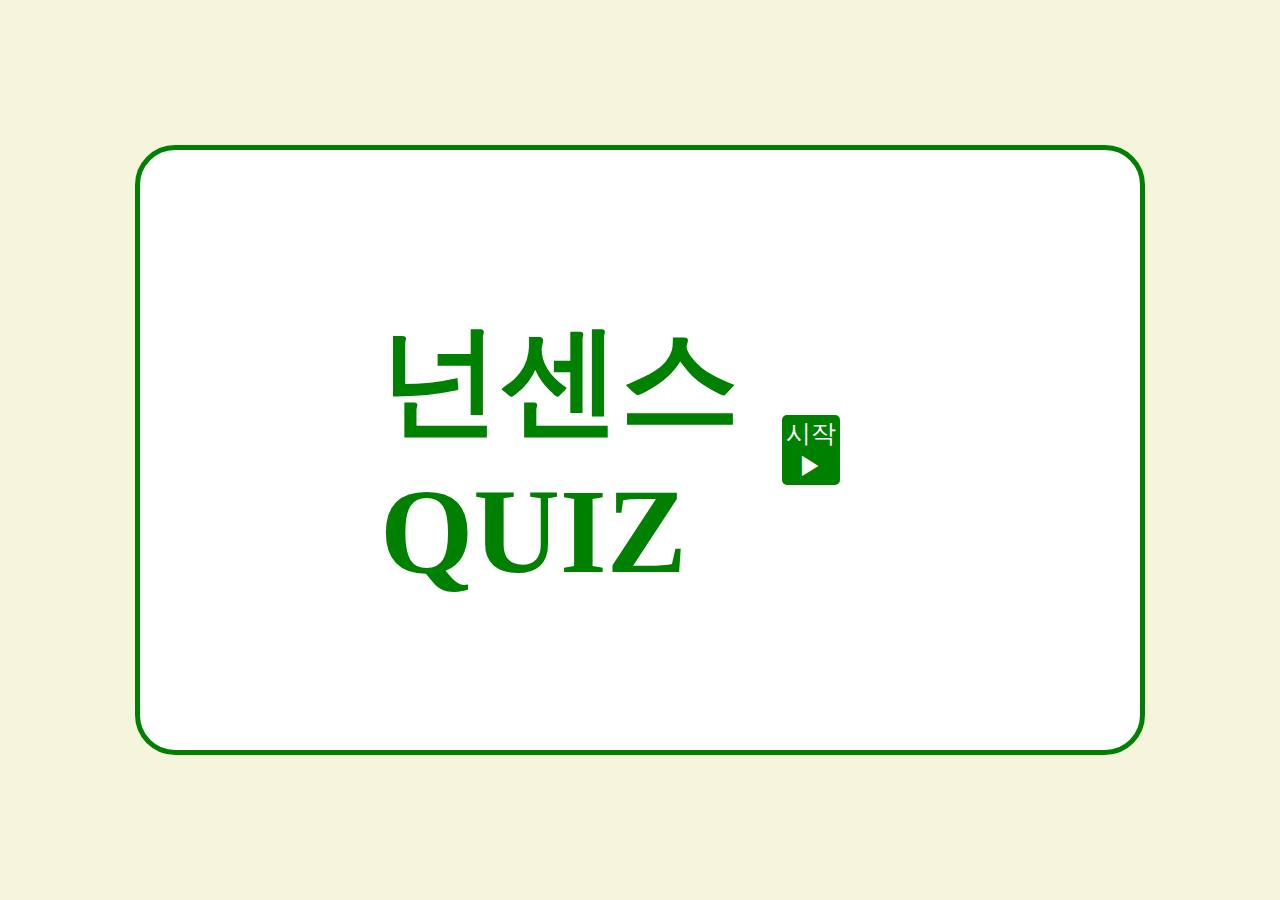
<file: index.html>
<!DOCTYPE html>
<html lang="ko">
    <head>
        <meta charset="UTF-8">
        <title>Js 퀴즈 맞추기</title>
        <link rel="stylesheet" href="./style.css">
    </head>
    <body>
        <div class="box">
            <div class="text-main">
                <p>넌센스 QUIZ</p>
            </div>
            <button type="button" onclick="location.href='firstQuiz.html'"> 시작 ▶ </button>
        </div>
    </body>
</html>
</file>
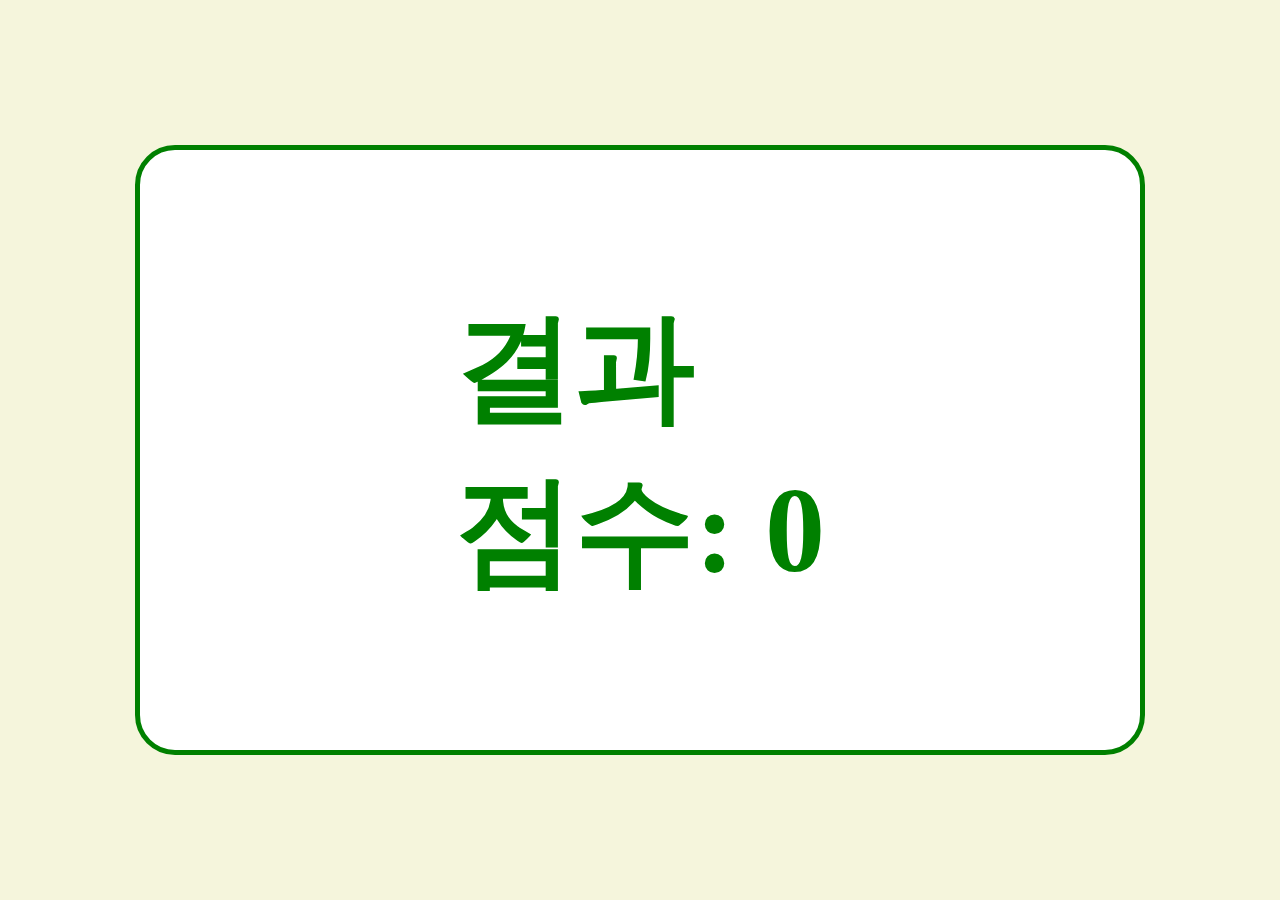
<file: end.html>
<!DOCTYPE html>
<html lang="ko">
    <head>
        <meta charset="UTF-8">
        <title>Js 퀴즈 맞추기</title>
        <link rel="stylesheet" href="./style.css">
        <script src="./end.js"></script>
    </head>
    <body>
        <div class="box">
            <div class="text-main">
                <p>결과</p>
                <p id="score">점수: 0</p>
            </div>
        </div>
    </body>
</html>
</file>
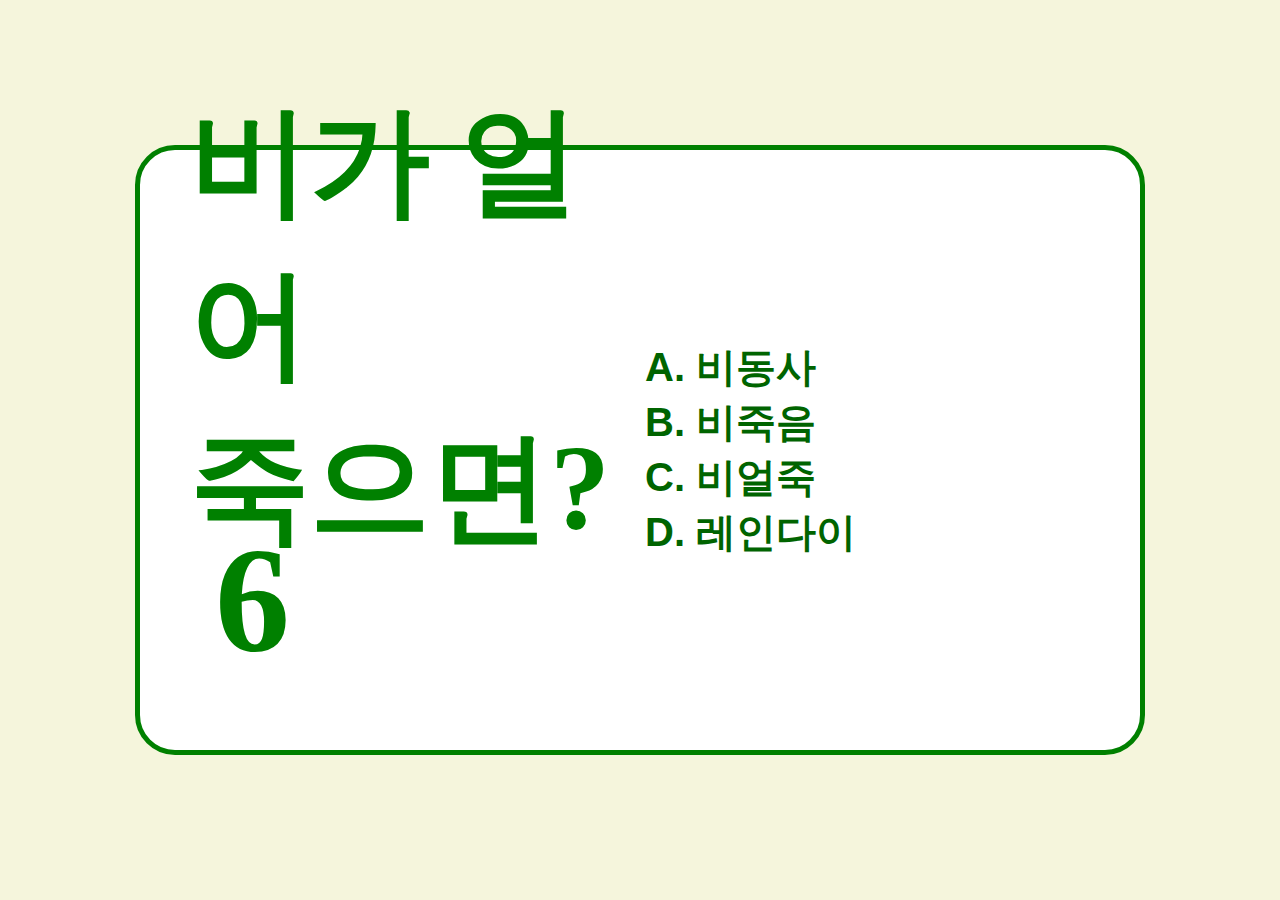
<file: first.html>
<!DOCTYPE html>
<html lang="ko">
<head>
    <meta charset="UTF-8">
    <title>Js 퀴즈 맞추기</title>
    <link rel="stylesheet" href="./style2.css">
    <script src="./first.js" defer></script>
</head>
<body>
    <div class="box">
        <div class="question">
            <p>비가 얼어 <br>죽으면?<br></p>
        </div>
        <div class="options">
            <button class="option" data-correct="true">A. 비동사</button>
            <button class="option" data-correct="false">B. 비죽음</button>
            <button class="option" data-correct="false">C. 비얼죽</button>
            <button class="option" data-correct="false">D. 레인다이</button>
        </div>
        <div id="time">6</div>
    </div>
</body>
</html>
</file>
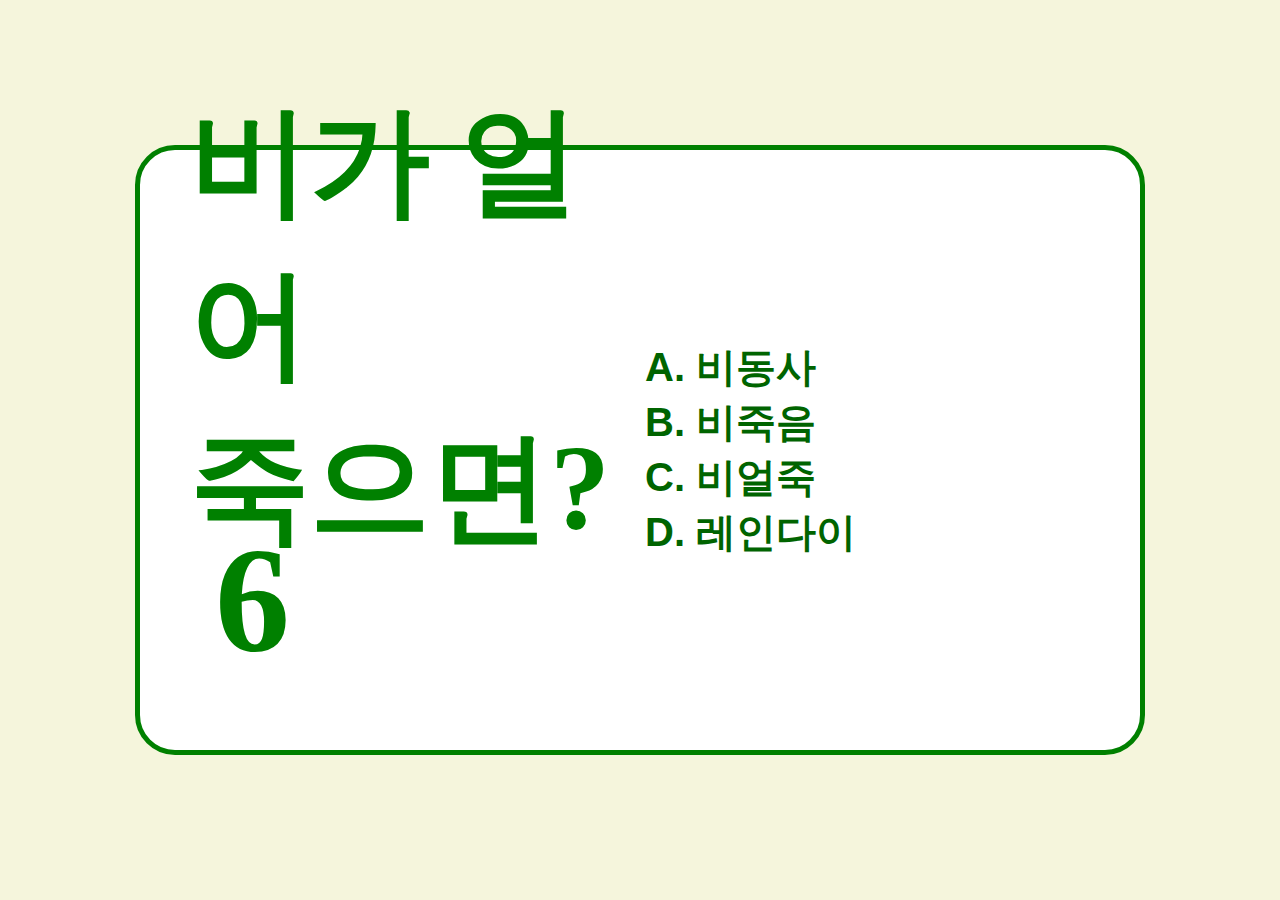
<file: firstQuiz.html>
<!DOCTYPE html>
<html lang="ko">
<head>
    <meta charset="UTF-8">
    <title>Js 퀴즈 맞추기</title>
    <link rel="stylesheet" href="./style.css">
    <script src="./first.js" defer></script>
</head>
<body>
    <div class="box">
        <div class="question">
            <p>비가 얼어 <br>죽으면?<br></p>
        </div>
        <div class="options">
            <button class="option" data-correct="true">A. 비동사</button>
            <button class="option" data-correct="false">B. 비죽음</button>
            <button class="option" data-correct="false">C. 비얼죽</button>
            <button class="option" data-correct="false">D. 레인다이</button>
        </div>
        <div id="time">6</div>
    </div>
</body>
</html>
</file>
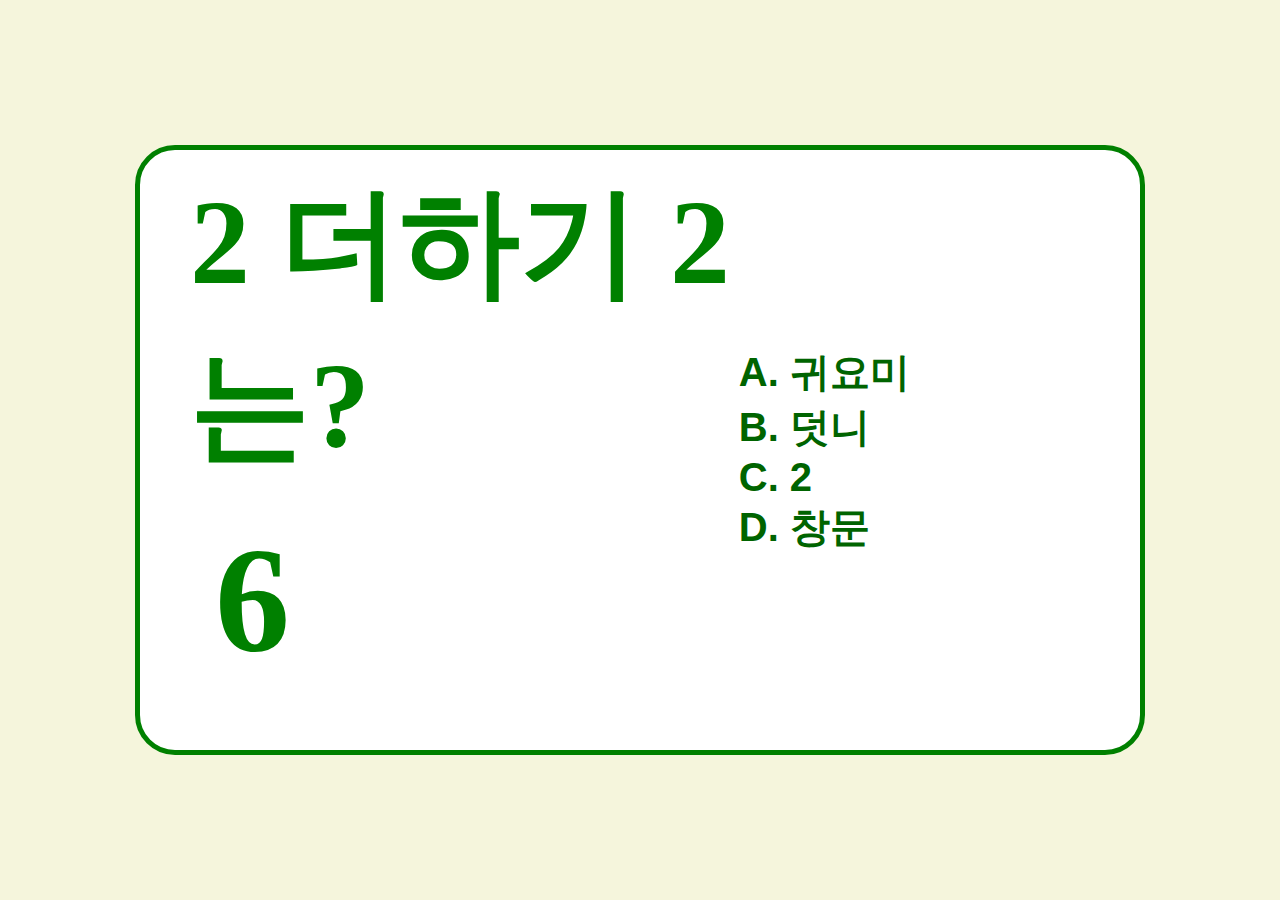
<file: lastQuiz.html>
<!DOCTYPE html>
<html lang="ko">
<head>
    <meta charset="UTF-8">
    <title>Js 퀴즈 맞추기</title>
    <link rel="stylesheet" href="./style.css">
    <script src="./last.js" defer></script>
</head>
<body>
    <div class="box">
        <div class="question">
            <p>2 더하기 2는?</p>
        </div>
        <div class="options">
            <button class="option" data-correct="false">A. 귀요미</button>
            <button class="option" data-correct="true">B. 덧니</button>
            <button class="option" data-correct="false">C. 2</button>
            <button class="option" data-correct="false">D. 창문</button>
        </div>
        <div id="time">6</div>
    </div>
</body>
</html>
</file>
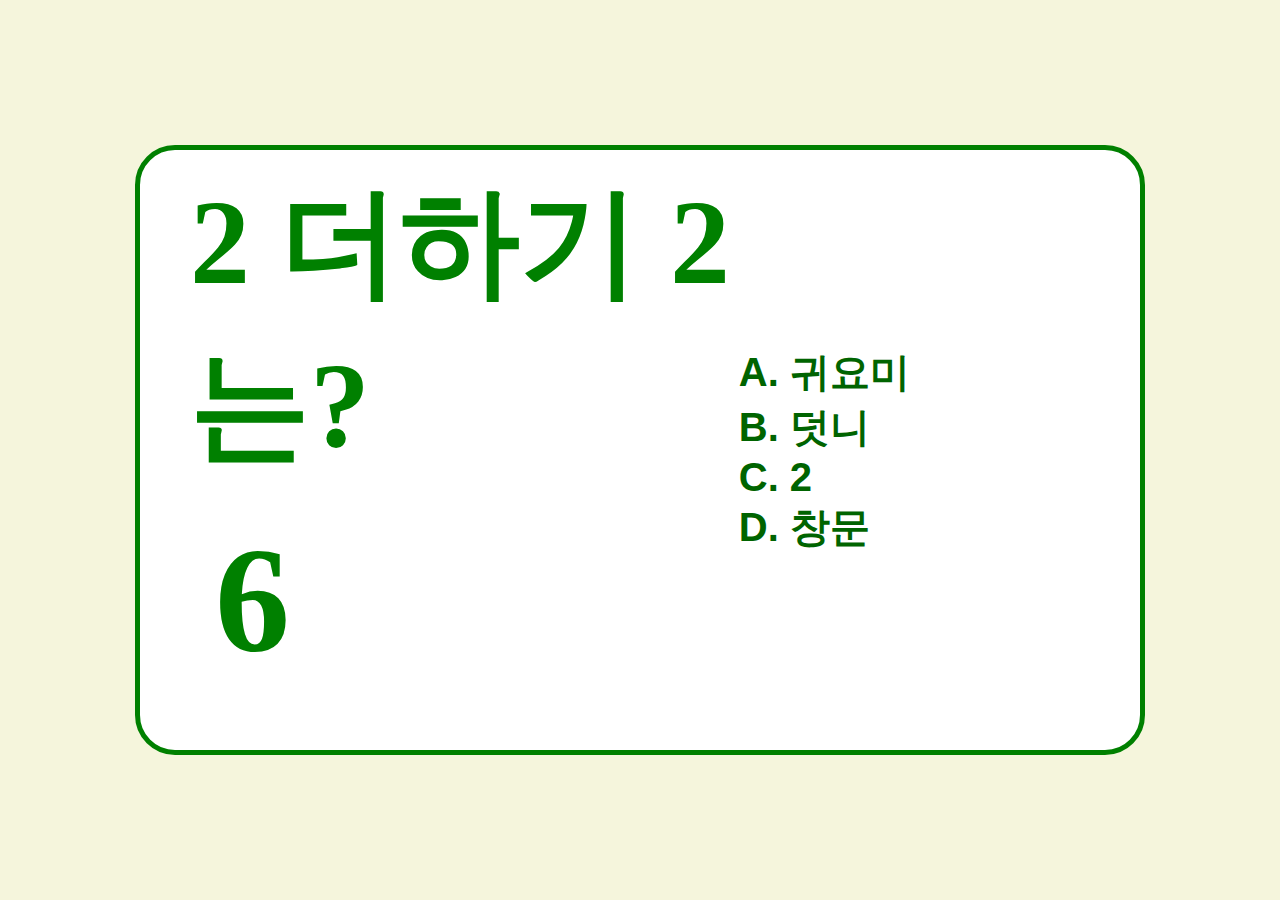
<file: lastquiz.html>
<!DOCTYPE html>
<html lang="ko">
<head>
    <meta charset="UTF-8">
    <title>Js 퀴즈 맞추기</title>
    <link rel="stylesheet" href="./style2.css">
    <script src="./lastquiz.js" defer></script>
</head>
<body>
    <div class="box">
        <div class="question">
            <p>2 더하기 2는?</p>
        </div>
        <div class="options">
            <button class="option" data-correct="false">A. 귀요미</button>
            <button class="option" data-correct="true">B. 덧니</button>
            <button class="option" data-correct="false">C. 2</button>
            <button class="option" data-correct="false">D. 창문</button>
        </div>
        <div id="time">6</div>
    </div>
</body>
</html>
</file>
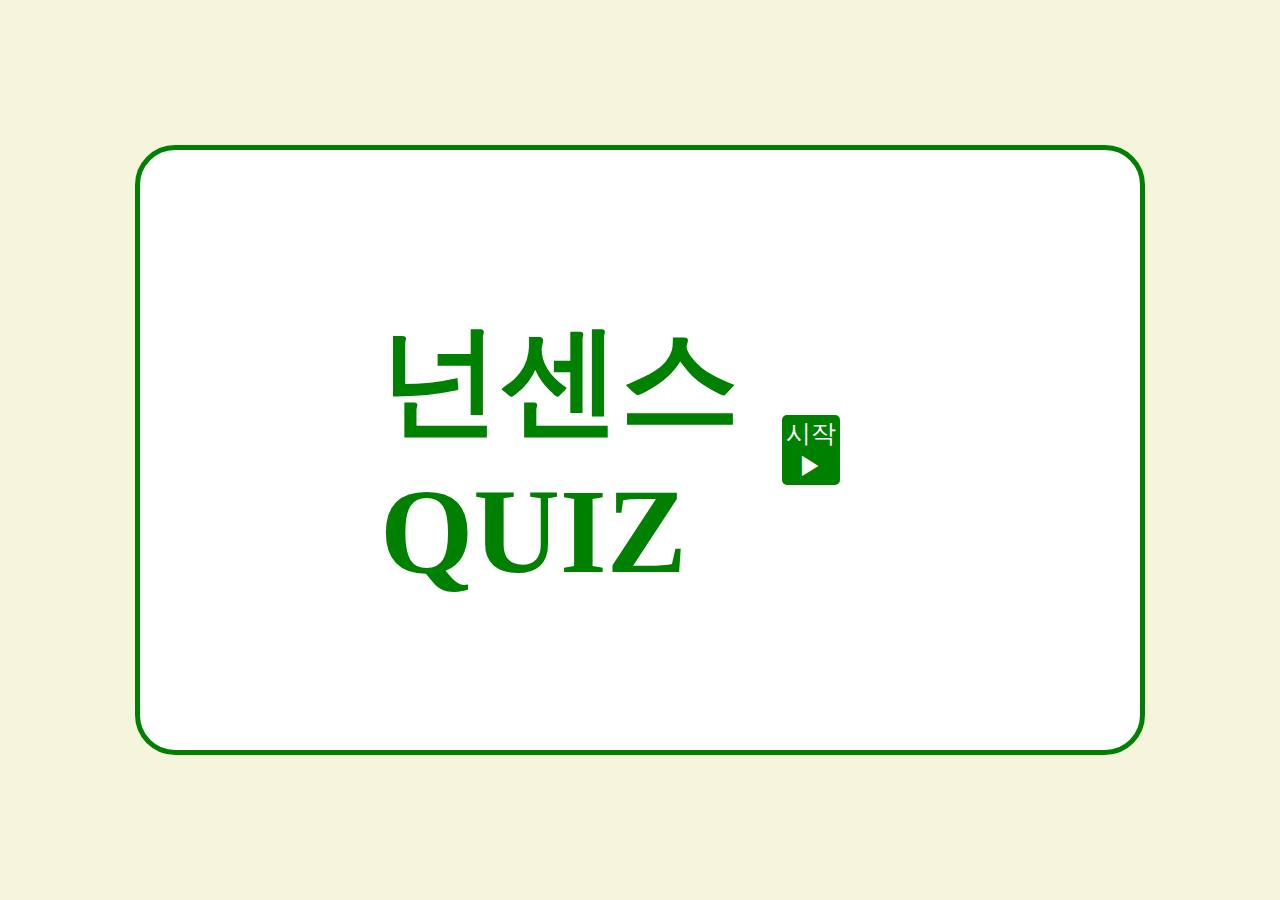
<file: main.html>
<!DOCTYPE html>
<html lang="ko">
    <head>
        <meta charset="UTF-8">
        <title>Js 퀴즈 맞추기</title>
        <link rel="stylesheet" href="./style.css">
    </head>
    <body>
        <div class="box">
            <div class="text-main">
                <p>넌센스 QUIZ</p>
            </div>
            <button type="button" onclick="location.href='firstquiz.html'"> 시작 ▶ </button>
        </div>
    </body>
</html>
</file>
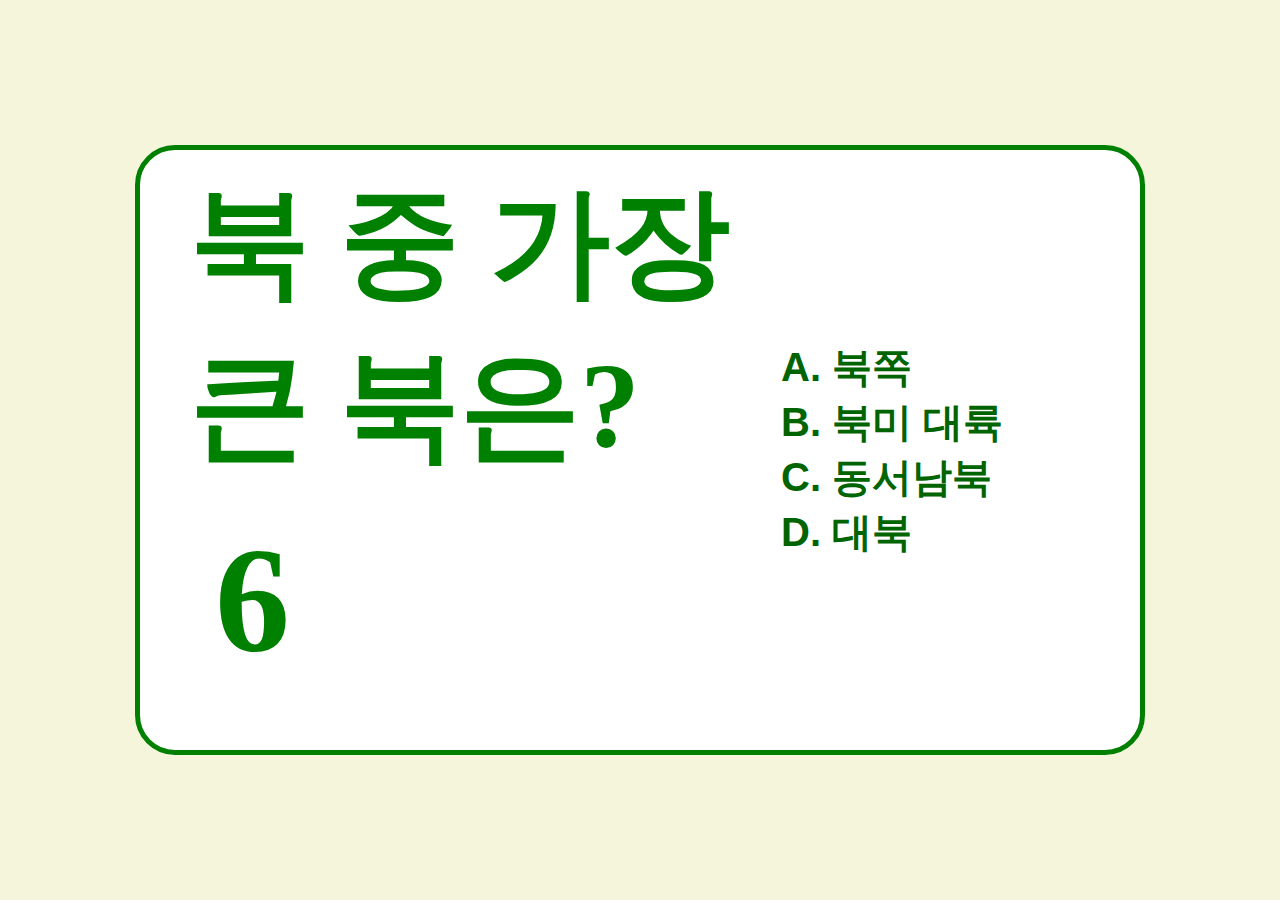
<file: secondQuiz.html>
<!DOCTYPE html>
<html lang="ko">
<head>
    <meta charset="UTF-8">
    <title>Js 퀴즈 맞추기</title>
    <link rel="stylesheet" href="./style.css">
    <script src="./second.js" defer></script>
</head>
<body>
    <div class="box">
        <div class="question">
            <p>북 중 가장 큰 북은?</p>
        </div>
        <div class="options">
            <button class="option" data-correct="false">A. 북쪽</button>
            <button class="option" data-correct="false">B. 북미 대륙</button>
            <button class="option" data-correct="true">C. 동서남북</button>
            <button class="option" data-correct="false">D. 대북</button>
        </div>
        <div id="time">6</div>
    </div>
</body>
</html>
</file>
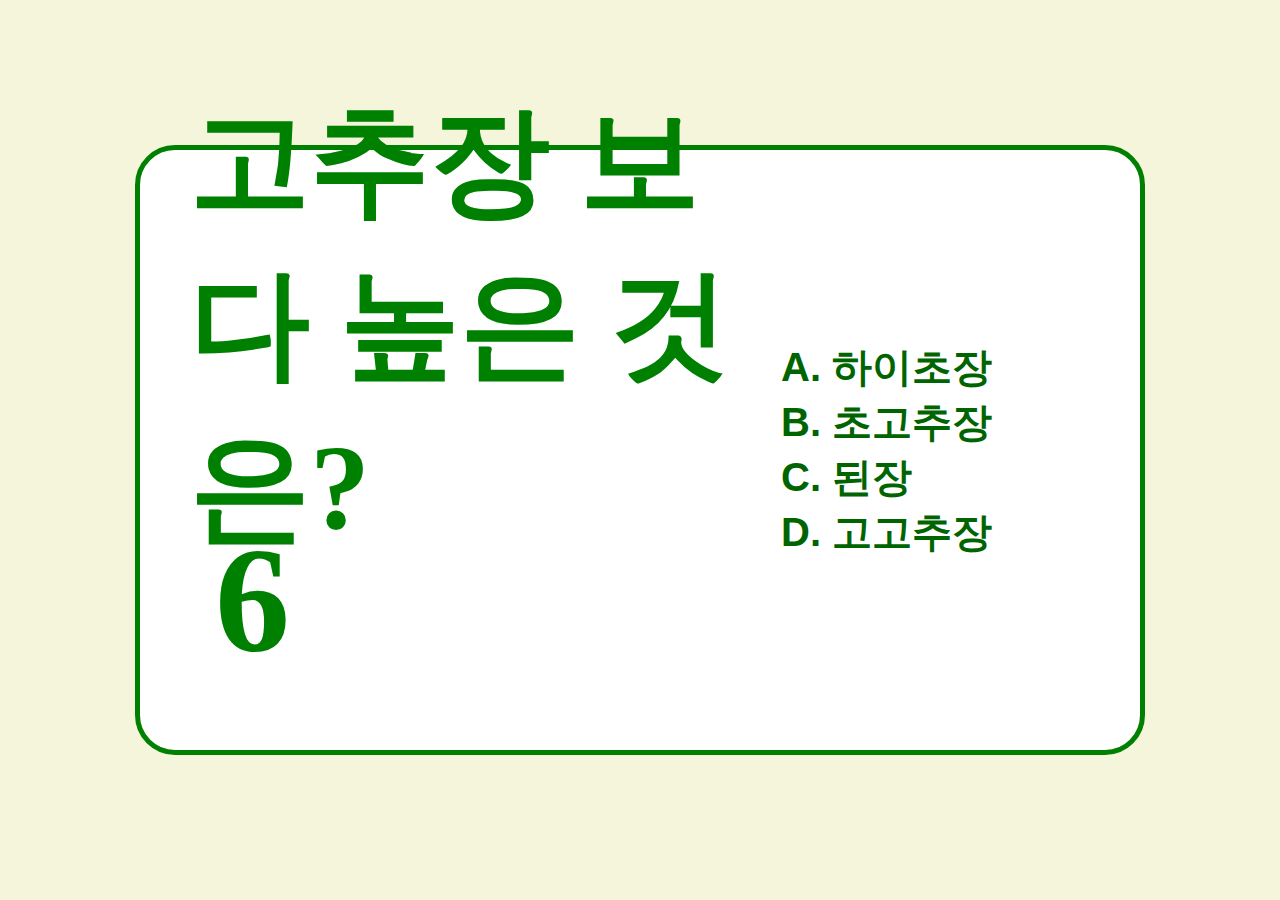
<file: thirdQuiz.html>
<!DOCTYPE html>
<html lang="ko">
<head>
    <meta charset="UTF-8">
    <title>Js 퀴즈 맞추기</title>
    <link rel="stylesheet" href="./style.css">
    <script src="./third.js" defer></script>
</head>
<body>
    <div class="box">
        <div class="question">
            <p>고추장 보다 높은 것은?</p>
        </div>
        <div class="options">
            <button class="option" data-correct="false">A. 하이초장</button>
            <button class="option" data-correct="true">B. 초고추장</button>
            <button class="option" data-correct="false">C. 된장</button>
            <button class="option" data-correct="false">D. 고고추장</button>
        </div>
        <div id="time">6</div>
    </div>
</body>
</html>
</file>
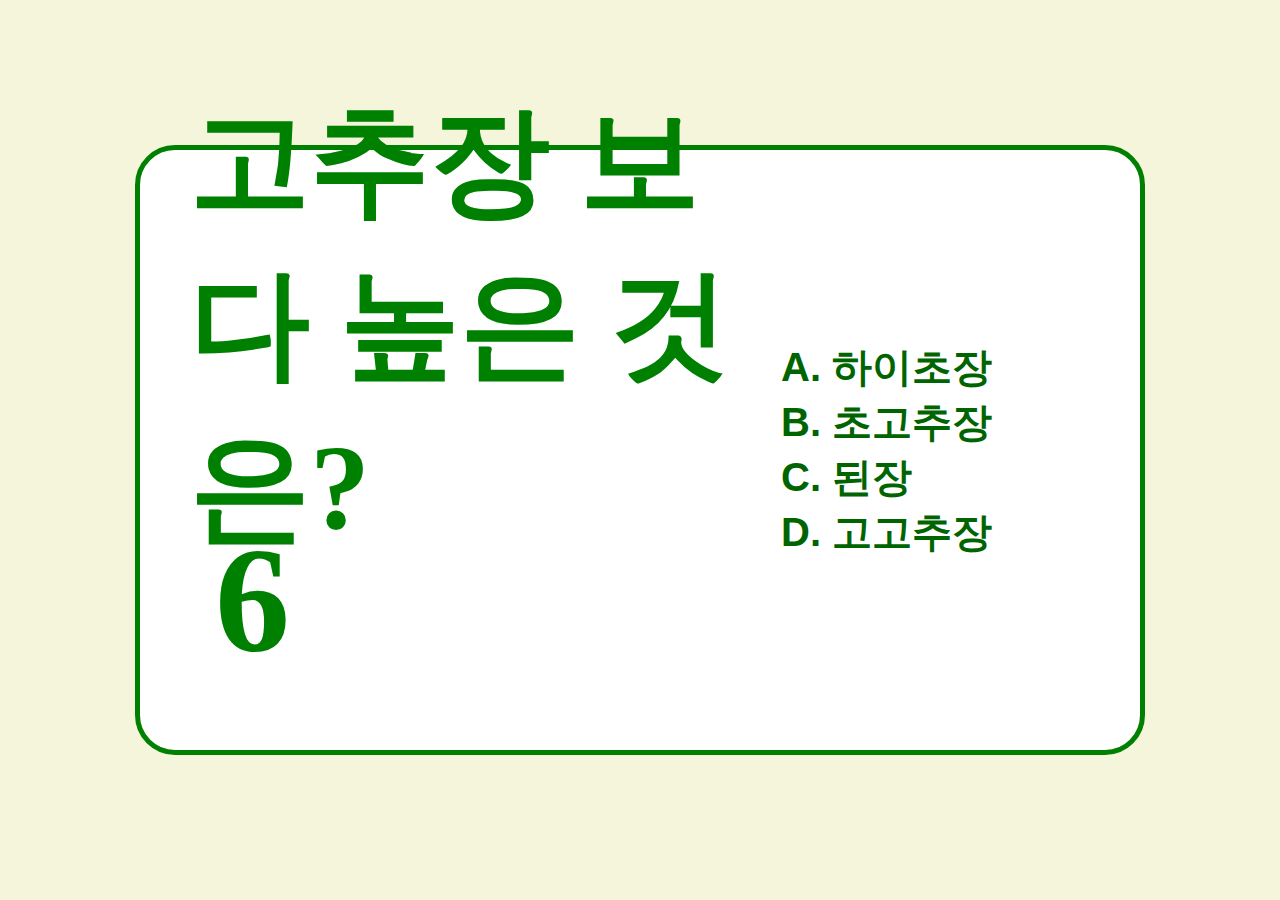
<file: thirdquiz.html>
<!DOCTYPE html>
<html lang="ko">
<head>
    <meta charset="UTF-8">
    <title>Js 퀴즈 맞추기</title>
    <link rel="stylesheet" href="./style2.css">
    <script src="./thirdquiz.js" defer></script>
</head>
<body>
    <div class="box">
        <div class="question">
            <p>고추장 보다 높은 것은?</p>
        </div>
        <div class="options">
            <button class="option" data-correct="false">A. 하이초장</button>
            <button class="option" data-correct="true">B. 초고추장</button>
            <button class="option" data-correct="false">C. 된장</button>
            <button class="option" data-correct="false">D. 고고추장</button>
        </div>
        <div id="time">6</div>
    </div>
</body>
</html>
</file>
<file: style.css>
*{
    padding: 0;
    margin: 0;
}
body{
    background-color: beige;
    display: flex;
    justify-content: center;
    align-items: center;
    height: 100vh;
}
.box{
    display: flex;
    justify-content: center;
    align-items: center;
    width: 1000px;
    height: 600px;
    background-color: white;
    border: 5px solid green;
    border-radius: 40px;
}
.text-main{
    color: green;
    font-size: 120px;
    font-weight: 900;
    padding-bottom: 18%;
    padding: 24%;
}
button{
    position: relative;
    display: flex;
    font-size: 25px;
    color: white;
    background-color: green;
    border: 2px solid green;
    border-radius: 5px;
    right: 30%;
}
.question{
    display: flex;
    font-size: 120px;
    font-weight: 800;
    color: green;
    padding-bottom: 25%;
    padding-left: 5%;
}
#time{
    position: relative;
    display: flex;
    font-size: 150px;
    font-weight: 700;
    color: green;
    text-align: center;
    right: 85%;
    top: 25%;
}
.options{
    position: relative;
    font-size: 60px;
    width: 400px;
    left: 8%;
}
.option{
    position: relative;
    font-size: 40px;
    font-weight: 600;
    width: 280px;
    color: darkgreen;
    background-color: white;
    border: 0px;
}
</file>
<file: style2.css>
*{
    padding: 0;
    margin: 0;
}
body{
    background-color: beige;
    display: flex;
    justify-content: center;
    align-items: center;
    height: 100vh;
}
.box{
    display: flex;
    justify-content: center;
    align-items: center;
    width: 1000px;
    height: 600px;
    background-color: white;
    border: 5px solid green;
    border-radius: 40px;
}
button{
    position: relative;
    display: flex;
    font-size: 25px;
    color: white;
    background-color: green;
    border: 2px solid green;
    border-radius: 5px;
    right: 30%;
}
.question{
    display: flex;
    font-size: 120px;
    font-weight: 800;
    color: green;
    padding-bottom: 25%;
    padding-left: 5%;
}
#time{
    position: relative;
    display: flex;
    font-size: 150px;
    font-weight: 700;
    color: green;
    text-align: center;
    right: 85%;
    top: 25%;
}
.options{
    position: relative;
    font-size: 60px;
    width: 400px;
    left: 8%;
}
.option{
    position: relative;
    font-size: 40px;
    font-weight: 600;
    width: 280px;
    color: darkgreen;
    background-color: white;
    border: 0px;
}
</file>
